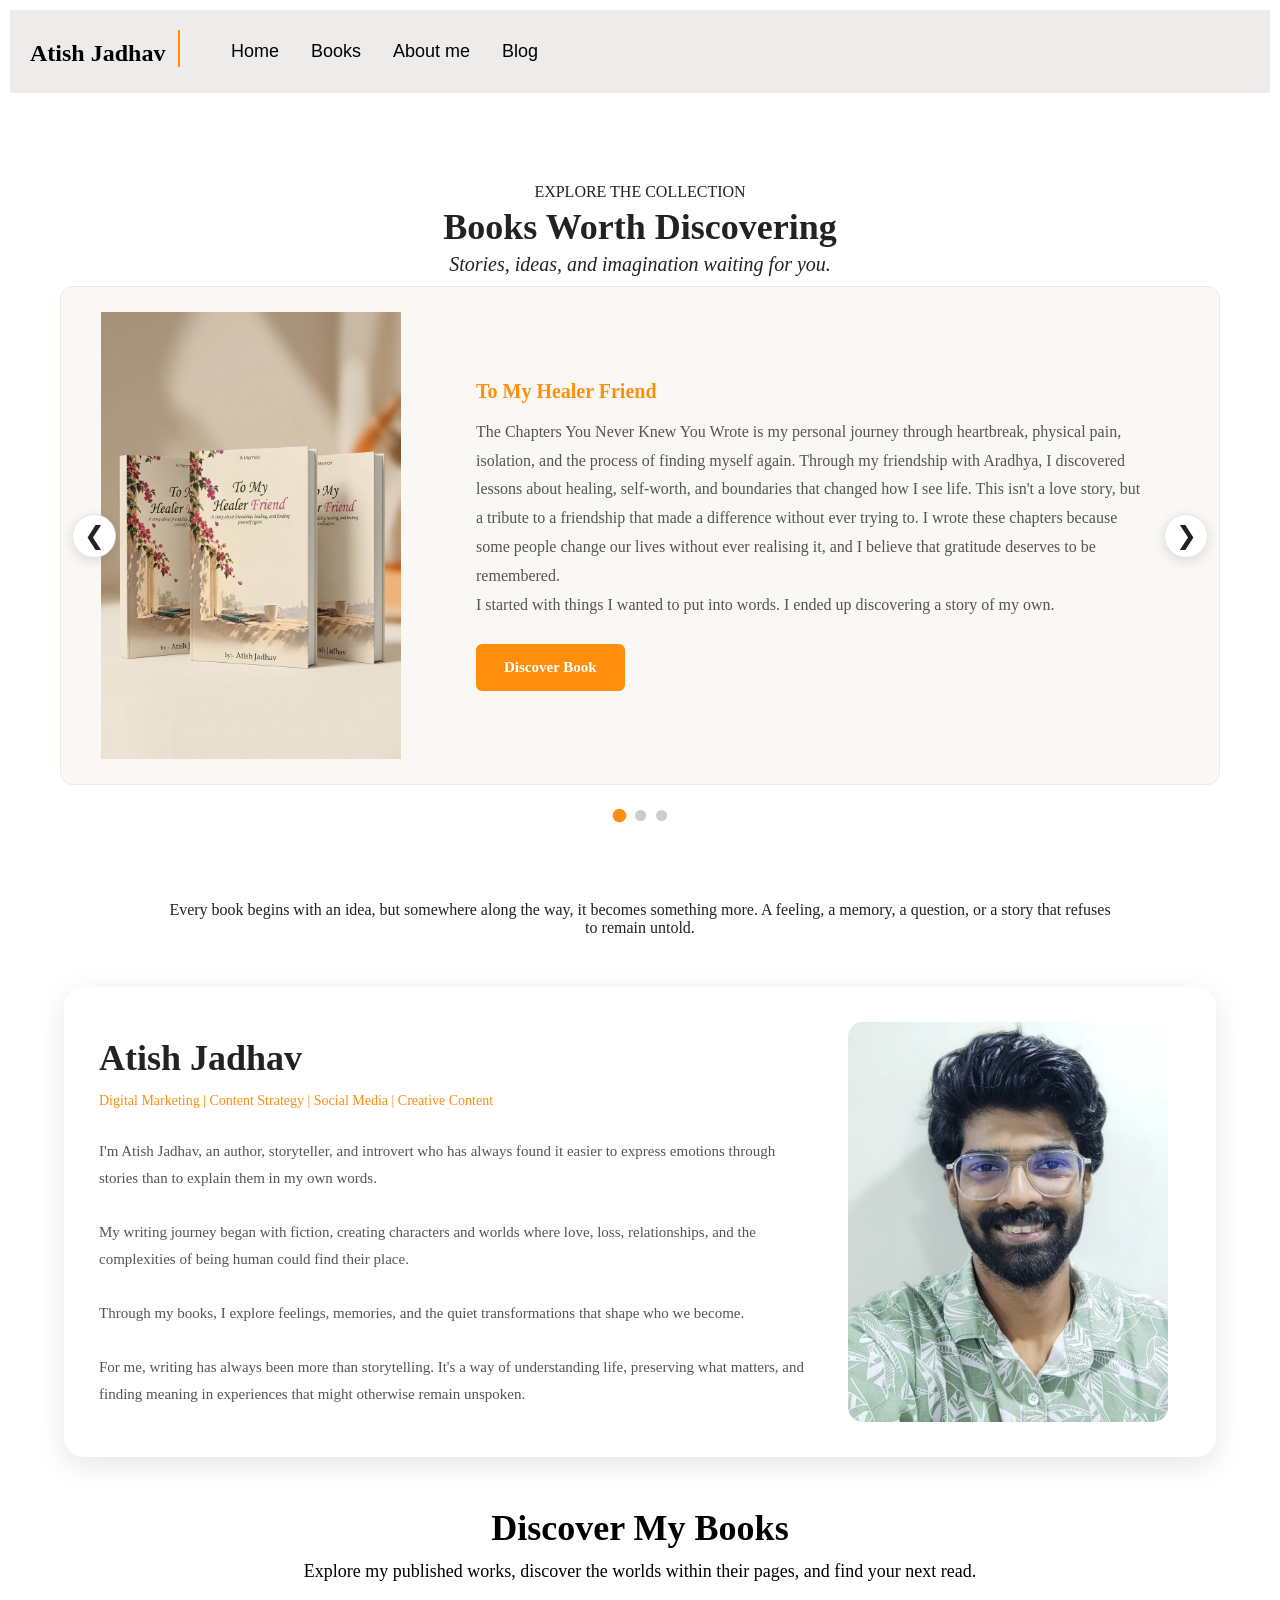
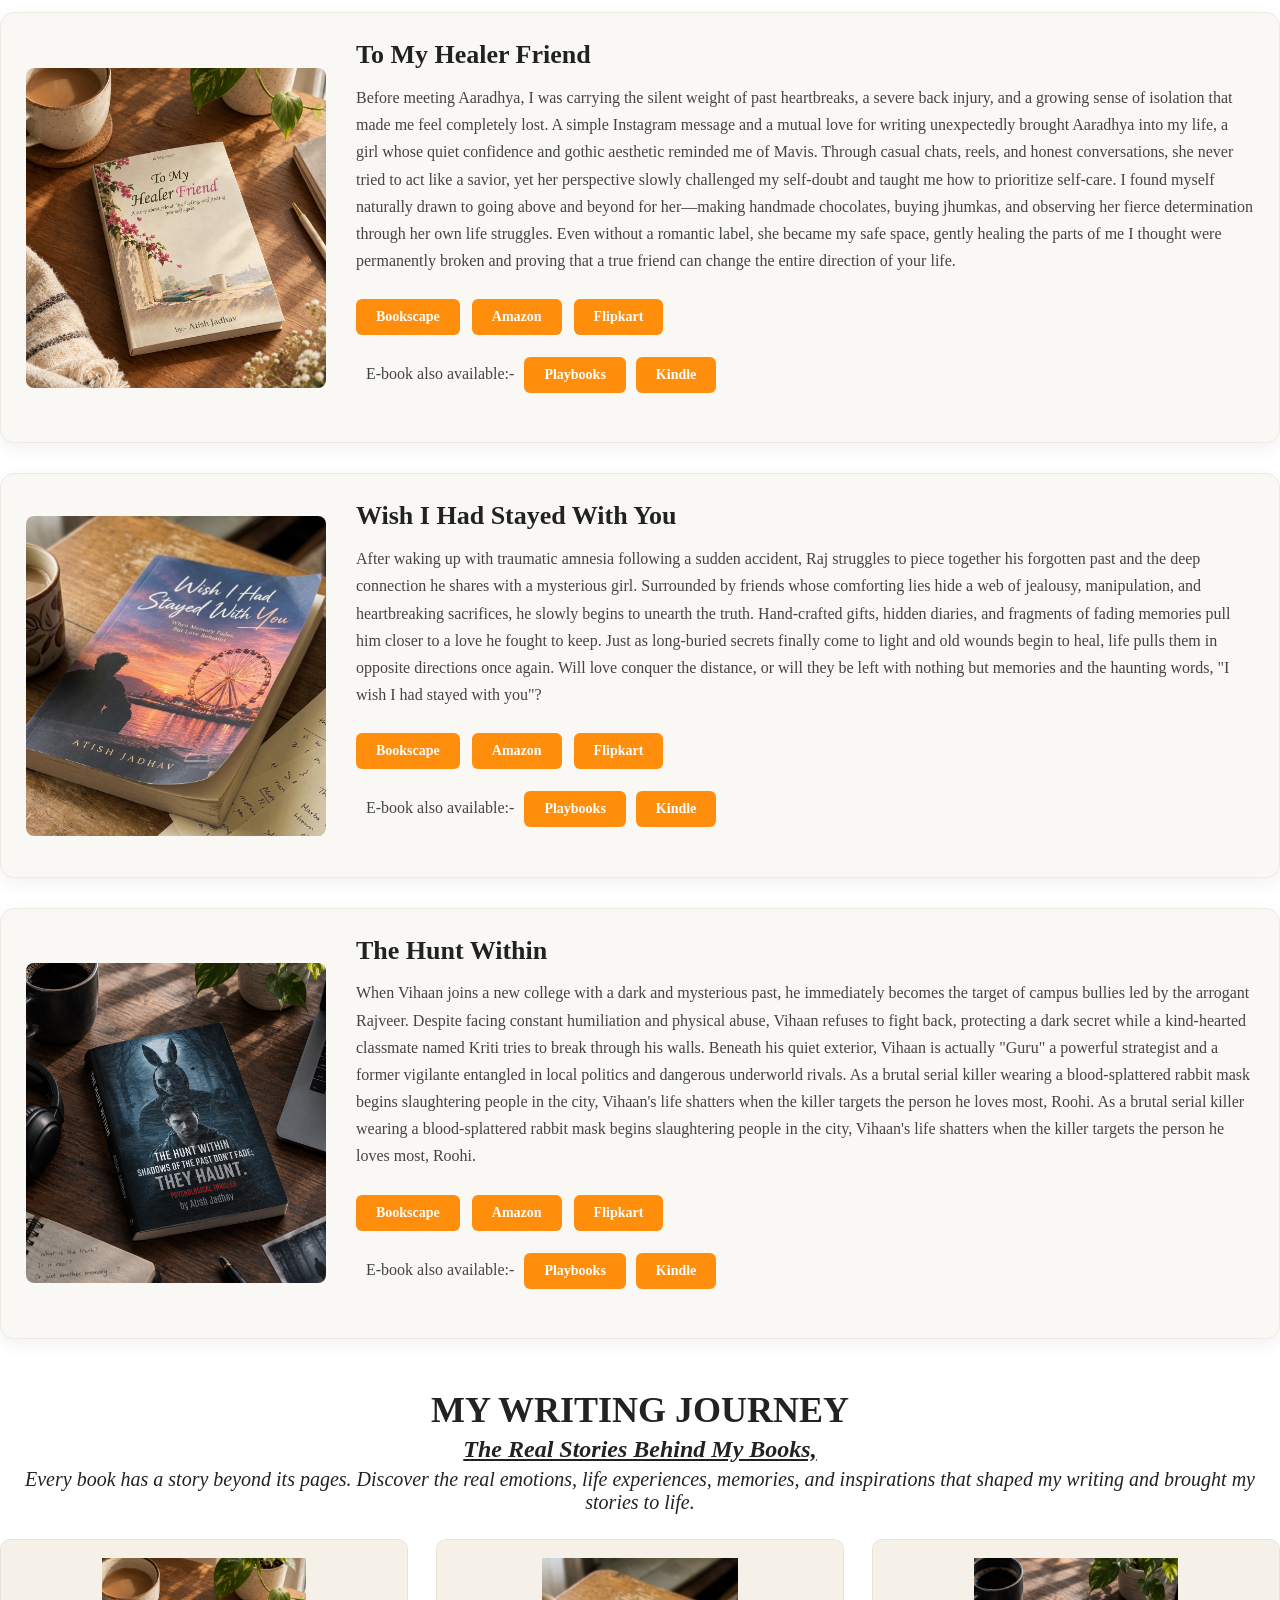
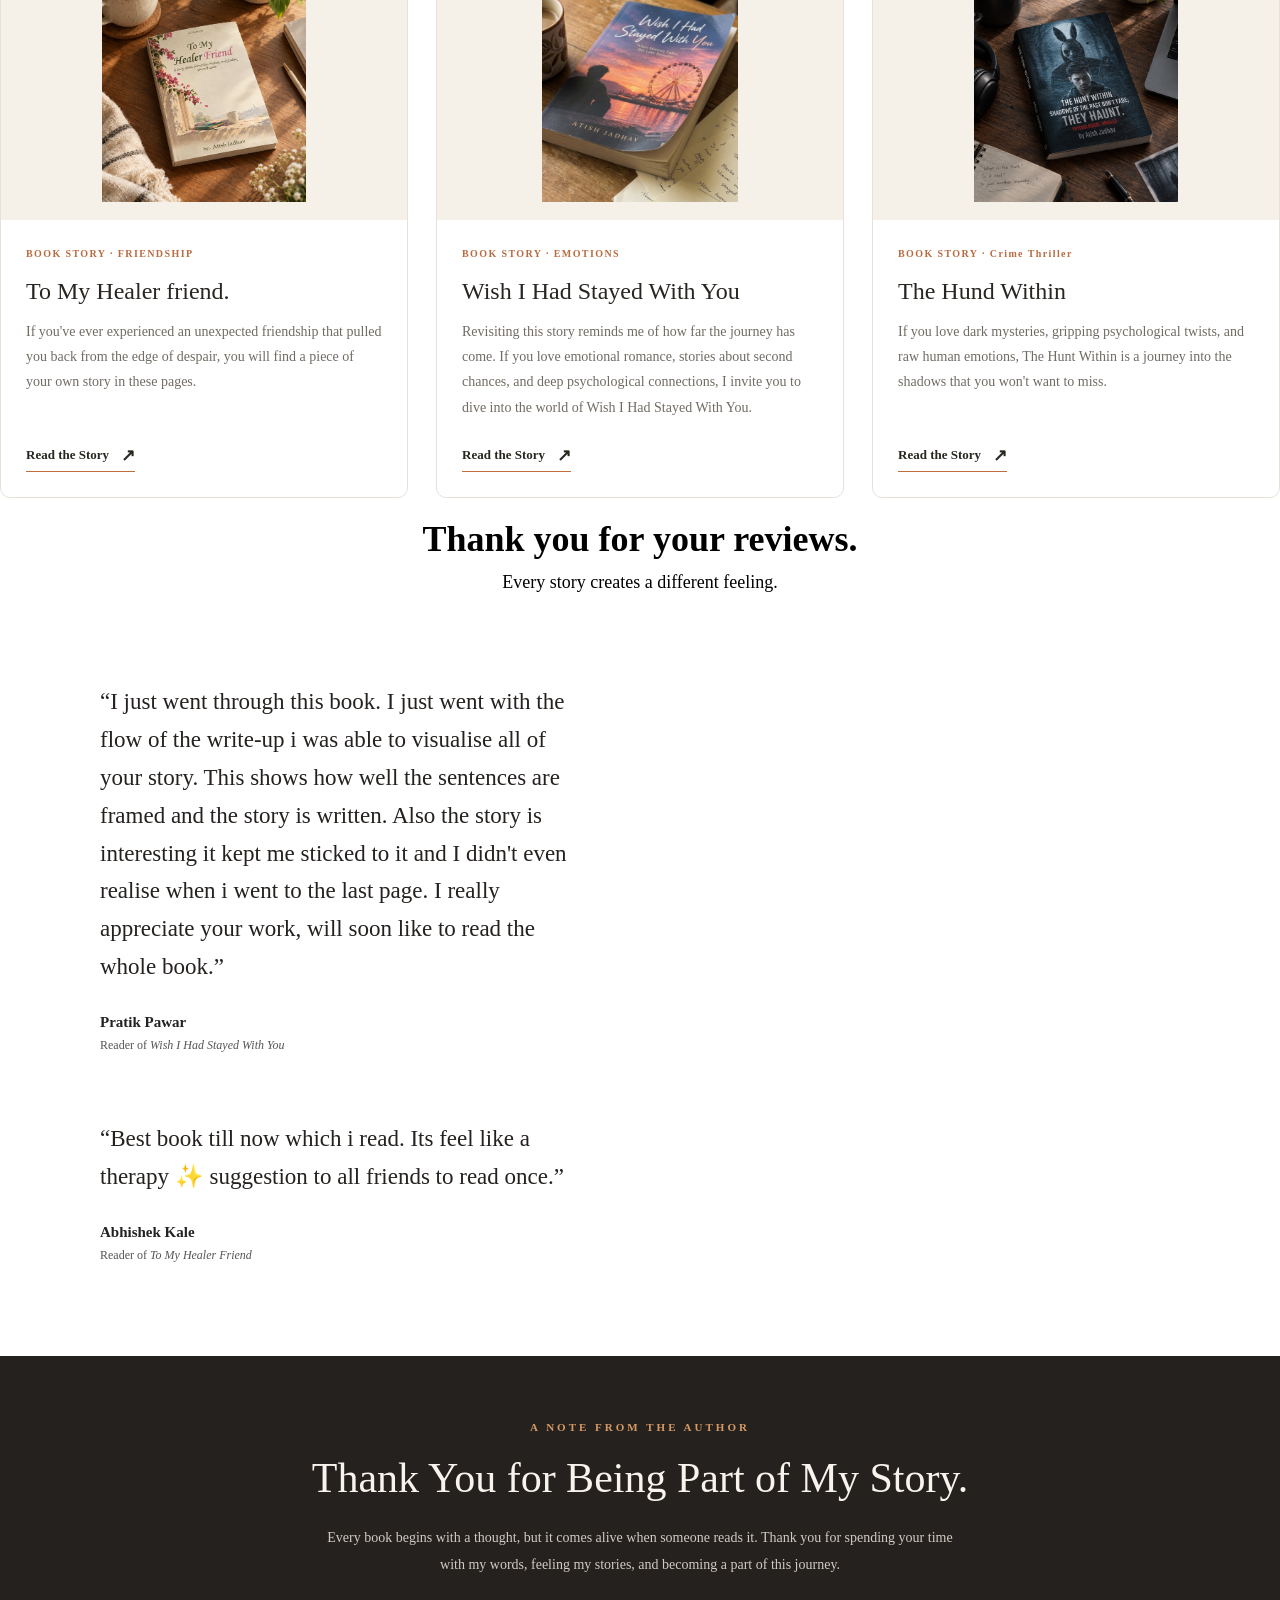
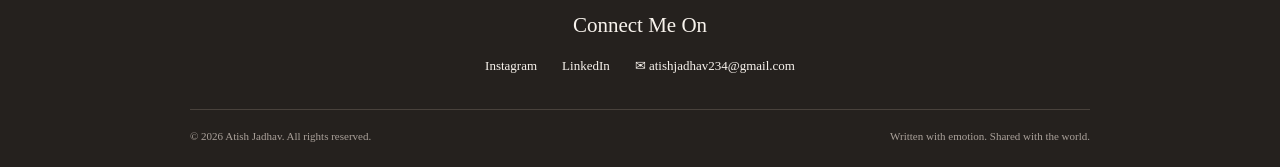
<file: Index.html>
<!DOCTYPE html>
<html lang="en">
    <head>
        <meta charset="UTF-8">
        <meta name="viewport" content="width=device-width, initial-scale=1.0">
        <title>Buy Books Online in India | Atish Jadhav </title>
        <meta name="description"
            content="Discover and buy fiction, romance, emotional stories, memoirs, 
    and books on technology online. Explore your next favourite 
    read and order books across India.">
        <meta name="keywords" content="
    Online bookstore, 
    Buy books online, 
    Books online India, 
    Online book shop, 
    Fiction books, 
    Romance novels, 
    Paperback books, 
    English novels, 
    Indian authors, 
    Best-selling books, 
    Book store India, 
    New books,
    books to read,
    books online,
    Buy novels online in India, 
    Best online bookstore for fiction lovers, 
    Buy paperback books online in India, 
    Where to buy English novels online, A
    ffordable fiction books online India, 
    Buy romance novels online India, 
    Best emotional novels to read, 
    Books by Indian authors online, 
    Buy books directly from authors, 
    Discover new Indian fiction writers, 
    Best books for readers who love emotional stories, 
    Order English books online with delivery across India, 
    Buy contemporary fiction novels online, 
    Online store for novels and memoirs, 
    Unique books to gift to book lovers
    wish I had stayed with you,
    the hunt within, Healer,
    to my healer friend">
        <meta name="Robots" content="index, follow">
        <link rel="stylesheet" href="style.css">
        <link rel="stylesheet" href="Wish.html">
        <link rel="stylesheet" href="Healer.html">
        <link rel="stylesheet" href="Thehunt.html">
        <script src="script.js" defer></script>

        <!-- Google tag (gtag.js) -->
<script async src="https://www.googletagmanager.com/gtag/js?id=G-NLNGK74NPF"></script>
<script>
  window.dataLayer = window.dataLayer || [];
  function gtag(){dataLayer.push(arguments);}
  gtag('js', new Date());

  gtag('config', 'G-NLNGK74NPF');
</script>

    </head>
    <body>
        <header class="navbar">
            <nav>
                <!-- <img src="Asset\img\Booklogo.png" alt="logo"
                    style="height: auto; width: 100px; padding: 1px ; margin: 15px; float: left; justify-content: flex-start;"> -->
                <h4> Atish Jadhav </h4>
                <ul>
                    <li><a href="#">Home</a></li>
                    <li><a href="#healer-friend">Books</a></li>
                    <li><a href="#aboutme">About me</a></li>
                    <li><a href="#Blog-start">Blog</a></li>
                </ul>
            </nav>
        </header>

        <section class="book-section" id="books">
            <div class="book-heading">
                <span>EXPLORE THE COLLECTION</span>
                <h2>Books Worth Discovering</h2>
                <p>Stories, ideas, and imagination waiting for you.</p>
            </div>

            <div class="book-carousel">
                <button class="book-arrow prev" aria-label="Previous books">
                    &#10094;
                </button>

                <div class="book-viewport">
                    <div class="book-track">

                        <!-- Book 1 -->
                        <div class="book-card">
                            <img src="Asset\img\my.png" alt="Book One Cover"
                                style="width: 300px;">
                            <div class="book-info">
                                <h3>To My Healer Friend</h3>
                                <p>The Chapters You Never Knew You Wrote is my
                                    personal journey through heartbreak,
                                    physical pain, isolation, and the process of
                                    finding myself again. Through my friendship
                                    with Aradhya, I discovered lessons about
                                    healing, self-worth, and boundaries that
                                    changed how I see life. This isn't a love
                                    story, but a tribute to a friendship that
                                    made a difference without ever trying to. I
                                    wrote these chapters because some people
                                    change our lives without ever realising it,
                                    and I believe that gratitude deserves to be
                                    remembered.
                                    <br> I started with things I wanted to put
                                    into words. I ended up discovering a story
                                    of my own. </p>
                                <a href="#healer-friend"
                                    class="book-btn">Discover Book</a>
                            </div>
                        </div>

                        <!-- Book 2 -->
                        <div class="book-card">
                            <img src="Asset\img\wish.png" alt="Book Two Cover"
                                style="width: 300px;">
                            <div class="book-info">
                                <h3>Wish I Had Stayed With You</h3>
                                <p>Wish I Had Stayed With You was my first book,
                                    officially launched on 7 October 2021. Years
                                    later, I decided to bring it back as a
                                    revised edition, not because the story
                                    changed, but because I wanted to revisit the
                                    book that started my journey.
                                    <br> A story of emotions, memories, and
                                    relationships.</p>
                                <a href="#wish-stayed" class="book-btn">Discover
                                    Book</a>
                            </div>
                        </div>

                        <!-- Book 3 -->
                        <div class="book-card">
                            <img src="Asset\img\hunt.png" alt="Book Three Cover"
                                style="width: 300px;">
                            <div class="book-info">
                                <h3>The Hunt Within</h3>
                                <p>When a string of brutal killings exposes
                                    buried secrets, Vihaan is pulled into a
                                    nightmare where blood ties mean nothing and
                                    trust can be deadly. With Roohi fighting for
                                    her life, an old friend turning into an
                                    enemy, and revenge lurking in every shadow,
                                    one question remains: who will survive when
                                    the truth finally comes out?
                                    <br> Dare to uncover the truth? Click to
                                    enter a world where betrayal runs deeper
                                    than blood.
                                </p>
                                <a href="#hunt-content"
                                    class="book-btn">Discover Book</a>
                            </div>
                        </div>

                    </div>
                </div>

                <button class="book-arrow next" aria-label="Next books">
                    &#10095;
                </button>
            </div>

            <div class="book-dots" aria-label="Carousel position">
                <button class="book-dot active"
                    aria-label="Show book 1"></button>
                <button class="book-dot" aria-label="Show book 2"></button>
                <button class="book-dot" aria-label="Show book 3"></button>
            </div>
        </section>

        <section class="starting-info">
            <p>
                Every book begins with an idea, but somewhere along the way, it
                becomes something more. A feeling, a memory, a question, or a
                story that refuses to remain untold.
            </p>
        </section>
        <section class="about-card" id="aboutme">

            <!-- LEFT SIDE: TEXT -->
            <div class="Aboutme">
                <div class="hero-heading">
                    <h1>Atish Jadhav</h1>
                    <p>Digital Marketing | Content Strategy | Social Media |
                        Creative Content</p>
                </div>

                <p class="small-text">
                    I'm Atish Jadhav, an author, storyteller, and introvert
                    who has always found it easier to express emotions through
                    stories than to explain them in my own words.

                    <br><br>

                    My writing journey began with fiction, creating characters
                    and worlds where love, loss, relationships, and the
                    complexities of being human could find their place.

                    <br><br>

                    Through my books, I explore feelings, memories, and the
                    quiet transformations that shape who we become.

                    <br><br>

                    For me, writing has always been more than storytelling.
                    It's a way of understanding life, preserving what matters,
                    and finding meaning in experiences that might otherwise
                    remain unspoken.
                </p>
            </div>

            <!-- RIGHT SIDE: IMAGE -->
            <div class="Aboutme-second">
                <img src="./Asset/img/me.jpg"
                    alt="Atish Jadhav Profile Picture">
            </div>

        </section>

        <section class="booklink">
            <h1>
                Discover My Books
            </h1>
            <p>
                Explore my published works, discover the worlds within their
                pages, and find your next read.
            </p>

            <div class="healer-friend" id="healer-friend">

                <div class="healer-image">
                    <img src="./Asset/img/A Sunlit Healing Read.png"
                        alt="To My Healer Friend book">
                </div>

                <div class="healer-content">

                    <h3>To My Healer Friend</h3>

                    <p>
                        Before meeting Aaradhya, I was carrying the silent
                        weight of past heartbreaks, a severe back injury, and a
                        growing sense of isolation that made me feel completely
                        lost. A simple Instagram message and a mutual love for
                        writing unexpectedly brought Aaradhya into my life, a
                        girl whose quiet confidence and gothic aesthetic
                        reminded me of Mavis. Through casual chats, reels, and
                        honest conversations, she never tried to act like a
                        savior, yet her perspective slowly challenged my
                        self-doubt and taught me how to prioritize self-care. I
                        found myself naturally drawn to going above and beyond
                        for her—making handmade chocolates, buying jhumkas, and
                        observing her fierce determination through her own life
                        struggles. Even without a romantic label, she became my
                        safe space, gently healing the parts of me I thought
                        were permanently broken and proving that a true friend
                        can change the entire direction of your life.
                    </p>

                    <div class="healer-buttons">
                        <a href="https://bookscape.com/product-details/to-my-healer-friend-9788166170737" target="_blank"
                            class="healer-btn">Bookscape</a>
                        <a href="https://amzn.in/d/0fJ3YjXv" target="_blank"
                            class="healer-btn">Amazon</a>
                        <a href="#" target="_blank"
                            class="healer-btn">Flipkart</a>
                    </div>
                    <div class="healer-buttons-ebook">
                        <p style="margin-top: 15px;">
                            E-book also available:-
                        </p>
                        <a href="https://play.google.com/store/books/details?id=21AgEgAAQBAJ" target="_blank"
                            class="healer-btn">Playbooks</a>
                        <a href="https://amzn.in/d/0bJBk4qU" target="_blank"
                            class="healer-btn">Kindle</a>
                    </div>

                </div>
            </div>

            <div class="wish-stayed" id="wish-stayed">

                <div class="wish-image">
                    <img src="./Asset/img/Wish Post.jpg"
                        alt="To My Healer Friend book">
                </div>

                <div class="wish-content">

                    <h3>Wish I Had Stayed With You</h3>

                    <p>
                        After waking up with traumatic amnesia following a
                        sudden accident, Raj struggles to piece together his
                        forgotten past and the deep connection he shares with a
                        mysterious girl. Surrounded by friends whose comforting
                        lies hide a web of jealousy, manipulation, and
                        heartbreaking sacrifices, he slowly begins to unearth
                        the truth. Hand-crafted gifts, hidden diaries, and
                        fragments of fading memories pull him closer to a love
                        he fought to keep. Just as long-buried secrets finally
                        come to light and old wounds begin to heal, life pulls
                        them in opposite directions once again. Will love
                        conquer the distance, or will they be left with nothing
                        but memories and the haunting words,
                        "I wish I had stayed with you"?
                    </p>

                    <div class="wish-buttons">
                        <a
                            href="https://bookscape.com/product-details/wish-i-had-stayed-with-you-9789376509027"
                            target="_blank" class="healer-btn">Bookscape</a>
                        <a href="https://amzn.in/d/0d26Sj0O" target="_blank"
                            class="healer-btn">Amazon</a>
                        <a href="https://dl.flipkart.com/s/Pp857suuuN"
                            target="_blank" class="healer-btn">Flipkart</a>
                    </div>
                    <div class="wish-buttons-ebook">
                        <p style="margin-top: 15px;">
                            E-book also available:-
                        </p>
                        <a
                            href="https://play.google.com/store/books/details?id=qmpMEAAAQBAJ"
                            target="_blank" class="healer-btn">Playbooks</a>
                        <a href="https://amzn.in/d/037JjqEe" target="_blank"
                            class="healer-btn">Kindle</a>
                    </div>

                </div>
            </div>

            <div class="hunt-stayed">

                <div class="hunt-image">
                    <img src="./Asset/img/Moody Thriller Book Desk Scene.png"
                        alt="To My Healer Friend book">
                </div>

                <div class="hunt-content" id="hunt-content">

                    <h3>The Hunt Within</h3>

                    <p>
                        When Vihaan joins a new college with a dark and
                        mysterious past, he immediately becomes the target of
                        campus bullies led by the arrogant Rajveer. Despite
                        facing constant humiliation and physical abuse, Vihaan
                        refuses to fight back, protecting a dark secret while a
                        kind-hearted classmate named Kriti tries to break
                        through his walls. Beneath his quiet exterior, Vihaan is
                        actually "Guru" a powerful strategist and a former
                        vigilante entangled in local politics and dangerous
                        underworld rivals. As a brutal serial killer wearing a
                        blood-splattered rabbit mask begins slaughtering people
                        in the city, Vihaan's life shatters when the killer
                        targets the person he loves most, Roohi. As a brutal
                        serial killer wearing a blood-splattered rabbit mask
                        begins slaughtering people in the city, Vihaan's life
                        shatters when the killer targets the person he loves
                        most, Roohi.
                    </p>

                    <div class="hunt-buttons">
                        <a
                            href="https://bookscape.com/product-details/the-hunt-within-shadows-of-the-past-dont-fade-they-haunt-9789355457813"
                            target="_blank" class="healer-btn">Bookscape</a>
                        <a href="https://amzn.in/d/0cC7bipV" target="_blank"
                            class="healer-btn">Amazon</a>
                        <a href="#" target="_blank"
                            class="healer-btn">Flipkart</a>
                    </div>
                    <div class="hunt-buttons-ebook">
                        <p style="margin-top: 15px;">
                            E-book also available:-
                        </p>
                        <a
                            href="https://play.google.com/store/books/details?id=NcKMEQAAQBAJ"
                            target="_blank" class="healer-btn"> Playbooks</a>
                        <a href="https://amzn.in/d/0273XSuT" target="_blank"
                            class="healer-btn">Kindle</a>
                    </div>

                </div>
            </div>

        </section>

        <!-- BLOG SECTION -->

        <section class="Blog-start" id="Blog-start">
            <h2>
                MY WRITING JOURNEY
            </h2>

            <h4>
                The Real Stories Behind My Books,
            </h4>

            <p>
                Every book has a story beyond its pages. Discover the real
                emotions, life experiences, memories, and inspirations that
                shaped my writing and brought my stories to life.
            </p>
        </section>

        <section class="my-books-blog" id="blog">

            <div class="books-blog-container">

                <!-- BOOK 1 -->
                <article class="books-blog-card">

                    <div class="books-blog-cover">
                        <img src="./Asset/img/A Sunlit Healing Read.png"
                            alt="To My Healer Friend">
                    </div>

                    <div class="books-blog-info">
                        <span class="books-blog-category">
                            BOOK STORY · FRIENDSHIP
                        </span>

                        <h3>To My Healer friend. </h3>

                        <p>
                            If you've ever experienced an unexpected friendship
                            that pulled you back from the edge of despair, you
                            will find a piece of your own story in these pages.
                        </p>

                        <a href="Healer.html" target="_blank"
                            class="books-blog-link">
                            Read the Story <span>↗</span>
                        </a>
                    </div>

                </article>

                <!-- BOOK 2 -->
                <article class="books-blog-card">

                    <div class="books-blog-cover">
                        <img src="./Asset/img/Wish Post.jpg"
                            alt="Wish I Had Stayed With You book cover">
                    </div>

                    <div class="books-blog-info">
                        <span class="books-blog-category">
                            BOOK STORY · EMOTIONS
                        </span>

                        <h3>Wish I Had Stayed With You</h3>

                        <p>
                            Revisiting this story reminds me of how far the
                            journey has come. If you love emotional romance,
                            stories about second chances, and deep psychological
                            connections, I invite you to dive into the world of
                            Wish I Had Stayed With You.
                        </p>

                        <a href="Wish.html" class="books-blog-link">
                            Read the Story <span>↗</span>
                        </a>
                    </div>

                </article>

                <!-- BOOK 3 -->
                <article class="books-blog-card">

                    <div class="books-blog-cover">
                        <img
                            src="./Asset/img/Moody Thriller Book Desk Scene.png"
                            alt="Third book cover">
                    </div>

                    <div class="books-blog-info">
                        <span class="books-blog-category">
                            BOOK STORY · Crime Thriller
                        </span>

                        <h3>The Hund Within</h3>

                        <p>
                            If you love dark mysteries, gripping psychological
                            twists, and raw human emotions, The Hunt Within is a
                            journey into the shadows that you won't want to
                            miss.
                        </p>

                        <a href="Thehunt.html" target="_blank"
                            class="books-blog-link">
                            Read the Story <span>↗</span>
                        </a>
                    </div>
                </article>
            </div>
        </section>

        <!-- Review Section -->

        <section class="Readers_Review">
            <h1>
                Thank you for your reviews.
            </h1>
            <p>
                Every story creates a different feeling.
            </p>
        </section>

        <section class="reader-testimonials">

            <div class="testimonial-column">

                <div class="testimonial-item">
                    <blockquote>
                        “I just went through this book. I just went with the
                        flow of the write-up i was able to visualise all of your
                        story. This shows how well the sentences are framed and
                        the story is written. Also the story is interesting it
                        kept me sticked to it and I didn't even realise when i
                        went to the last page. I really appreciate your work,
                        will soon like to read the whole book.”
                    </blockquote>

                    <div class="reader-info">
                        <div>
                            <h3> Pratik Pawar </h3>
                            <p>Reader of <em>Wish I Had Stayed With You</em></p>
                        </div>
                    </div>
                </div>

                <div class="testimonial-item">
                    <blockquote>
                        “Best book till now which i read. Its feel like a therapy ✨ suggestion to all friends to read once.”
                    </blockquote>

                    <div class="reader-info">
                        <div>
                            <h3>Abhishek Kale</h3>
                            <p>Reader of <em>To My Healer Friend</em></p>
                        </div>
                    </div>
                </div>

            </div>

            <!-- <div class="testimonial-column">

                <div class="testimonial-item">
                    <blockquote>
                        “An interesting perspective on artificial intelligence
                        that makes you question what identity truly means.”
                    </blockquote>

                    <div class="reader-info">
                        <div>
                            <h3>Reader Name</h3>
                            <p>Reader of <em>When AI Gets an Identity</em></p>
                        </div>
                    </div>
                </div>

                <div class="testimonial-item">
                    <blockquote>
                        “The words stay with you long after you finish
                        reading. A beautiful reminder of the power of stories.”
                    </blockquote>

                    <div class="reader-info">
                        <div>
                            <h3>Reader Name</h3>
                            <p>Reader & Book Enthusiast</p>
                        </div>
                    </div>
                </div> -->

            </div>

        </section>

        
<!-- BOOK WEBSITE FOOTER -->

<footer class="book-footer">

    <div class="footer-content">

        <p class="footer-label">A NOTE FROM THE AUTHOR</p>

        <h2>Thank You for Being Part of My Story.</h2>

        <p class="footer-message">
            Every book begins with a thought, but it comes alive
            when someone reads it. Thank you for spending your time
            with my words, feeling my stories, and becoming a part
            of this journey.
        </p>

        <div class="footer-social">
            <h3>Connect Me On</h3>

            <div class="social-links">
                <a href="https://www.instagram.com/atish_j075?utm_source=ig_web_button_share_sheet&xtok=ZDNlZDc0MzIxNw=="
                   target="_blank" rel="noopener noreferrer">Instagram</a>

                <a href="https://www.linkedin.com/in/atish-jadhav-7b2193197/?isSelfProfile=true"
                   target="_blank" rel="noopener noreferrer">LinkedIn</a>

                <a href="mailto:atishjadhav234@gmail.com" target="_blank">
                       <span>✉</span> atishjadhav234@gmail.com
                  </a>
            </div>
        </div>

        <div class="footer-divider"></div>

        <div class="footer-bottom">
            <p>© 2026 Atish Jadhav. All rights reserved.</p>
            <p>Written with emotion. Shared with the world.</p>
        </div>

    </div>

</footer>
</file>
<file: style.css>
* {
    margin: 0;
    padding: 0;
    box-sizing: border-box;
}

/* NAVBAR */
 .navbar { 
    margin: 10px;
    background-color: rgb(238, 235, 235);
    border: 5px;


}

.navbar h4 {
    height: auto; 
    width: 150px; 
    padding-top: 10px; 
    margin: 20px; 
    float: left; 
    align-items: center; 
    justify-content: flex; 
    font-size: 24px; 
    border-right: 2px solid #ff8e0c;
}

.navbar li {
    margin: 1px;
    padding: 15px;
    list-style: none;
    font-size: 18px;
    font-family: Arial, Helvetica, sans-serif;
    
}

.navbar ul {
    overflow: auto;
    margin: auto px;
    padding: 15px;
    display: flex;
    align-items: center;
    text-decoration: none;
    font-style: normal;
}

.navbar a {
    text-decoration: none;
    color: rgb(0, 0, 0);
}

.navbar li:hover a {
    color: orange;
}

.navbar li:hover {
    /* text-transform: uppercase; */
    transform: scale(1.1);
}

/* Books showcase */


/* ==============================
   BOOK CAROUSEL SECTION
================================ */

.book-section {
    width: 100%;
    max-width: 1200px;
    margin: 60px auto;
    padding: 20px;
    box-sizing: border-box;
    position: relative;
    overflow: hidden;
}

/* Section heading */

.book-heading {
    text-align: center;
    margin: 10px;
    color: #222;
}

.book-heading h2 {
    font-size: 36px;
    margin: 5px;
}

.book-heading p {
    font-size: 20px;
    font-style: italic;
}

/* ==============================
   CAROUSEL VIEWPORT
================================ */

.book-carousel {
    width: 100%;
    position: relative;
    overflow: hidden;
}

.book-viewport {
    width: 100%;
    overflow: hidden;
    position: relative;
    border-radius: 12px;
}

/* ==============================
   SLIDING TRACK
================================ */

.book-track {
    display: flex;
    flex-direction: row;
    width: 100%;
    transition: transform 0.7s ease-in-out;
    will-change: transform;
}

/* ==============================
   INDIVIDUAL BOOK CARD
================================ */

.book-card {
    flex: 0 0 100%;
    width: 100%;
    min-width: 0;
    box-sizing: border-box;

    display: flex;
    flex-direction: row;
    align-items: center;
    justify-content: space-between;
    gap: 25px;

    padding: 25px;
    min-height: 350px; /* Reduced from 480px */

    background: #faf8f4;
    border: 1px solid #eee9e1;
    border-radius: 12px;
}
 /* Left book */

 .book-card img {
      margin-left: 15px;
 }
/* ==============================
   RIGHT SIDE: BOOK CONTENT
================================ */

.book-info {
    flex: 1;
    min-width: 0;
    text-align: left;
    padding: 15px 0;
    margin: 50px;
}

.book-info h2 {
    font-size: 32px;
    line-height: 1.3;
    font-weight: 700;
    color: #222;

    margin: 0 0 18px;
}

.book-info h3 {
    font-size: 20px;
    color: #ff8e0c;
    margin: 0 0 15px;
}

.book-info p {
    font-size: 16px;
    line-height: 1.8;
    color: #555;

    margin: 0 0 25px;
}

/* ==============================
   BOOK BUTTON
================================ */

.book-btn {
    display: inline-block;

    padding: 13px 26px;

    background: #ff8e0c;
    color: #fff;

    text-decoration: none;
    font-size: 15px;
    font-weight: 600;

    border: 2px solid #ff8e0c;
    border-radius: 6px;

    transition:
        background 0.3s ease,
        color 0.3s ease,
        transform 0.3s ease;
}

.book-btn:hover {
    background: transparent;
    color: #ff8e0c;
    transform: translateY(-2px);
}

/* ==============================
   PREVIOUS / NEXT ARROWS
================================ */

.book-arrow {
    position: absolute;
    top: 50%;
    transform: translateY(-50%);
    z-index: 5;

    width: 44px;
    height: 44px;

    display: flex;
    align-items: center;
    justify-content: center;

    background: #fff;
    color: #222;

    border: 1px solid #e5e5e5;
    border-radius: 50%;

    font-size: 25px;
    cursor: pointer;

    box-shadow: 0 3px 12px rgba(0, 0, 0, 0.12);

    transition:
        background 0.3s ease,
        color 0.3s ease;
}

.book-arrow:hover {
    background: #ff8e0c;
    color: #fff;
}

.book-arrow.prev {
    left: 12px;
}

.book-arrow.next {
    right: 12px;
}

/* ==============================
   CAROUSEL DOTS
================================ */

.book-dots {
    display: flex;
    justify-content: center;
    align-items: center;
    gap: 10px;

    margin-top: 25px;
}

.book-dot {
    width: 11px;
    height: 11px;

    padding: 0;
    border: none;
    border-radius: 50%;

    background: #ccc;
    cursor: pointer;

    transition:
        background 0.3s ease,
        transform 0.3s ease;
}

.book-dot.active {
    background: #ff8e0c;
    transform: scale(1.25);
}

/* ==============================
   TABLET RESPONSIVENESS
================================ */

@media (max-width: 900px) {
    .book-section {
        padding: 15px;
    }

    .book-card {
        gap: 25px;
        padding: 30px;
        min-height: 420px;
    }

    .book-image {
        flex-basis: 42%;
    }

    .book-image img {
        height: 340px;
    }

    .book-info h2 {
        font-size: 27px;
    }

    .book-info p {
        font-size: 15px;
    }
}

/* ==============================
   MOBILE RESPONSIVENESS
================================ */

@media (max-width: 650px) {
    .book-section {
        margin: 35px auto;
        padding: 12px;
    }

    .book-section h2 {
        font-size: 28px;
    }

    .book-card {
        flex-direction: column;
        justify-content: center;
        align-items: stretch;

        gap: 20px;
        padding: 25px 20px;

        min-height: auto;
    }

    .book-image {
        flex: 0 0 auto;
        width: 100%;
    }

    .book-image img {
        width: 100%;
        max-width: 230px;
        height: 300px;
    }

    .book-info {
        width: 100%;
        padding: 0;
        text-align: center;
    }

    .book-info h2 {
        font-size: 24px;
        margin-bottom: 12px;
    }

    .book-info h3 {
        font-size: 18px;
    }

    .book-info p {
        font-size: 14px;
        line-height: 1.7;
    }

    .book-arrow {
        width: 36px;
        height: 36px;
        font-size: 21px;
    }

    .book-arrow.prev {
        left: 5px;
    }

    .book-arrow.next {
        right: 5px;
    }

    .book-dots {
        margin-top: 18px;
    }
}

/* ==============================
   SMALL MOBILE SCREENS
================================ */

@media (max-width: 380px) {
    .book-card {
        padding: 20px 15px;
    }

    .book-image img {
        max-width: 190px;
        height: 260px;
    }

    .book-info h2 {
        font-size: 21px;
    }

    .book-arrow {
        width: 32px;
        height: 32px;
    }
}

.starting-info {
    text-align: center;
    margin: 10px auto;
    display: flex;
    justify-content: center;
    align-items: center;
    width: 950px;
    max-width: 100%;
    box-sizing: border-box;
    color: #222;
}

/* =========================
   ABOUT ME SECTION
========================= */
.about-card {
    display: flex;
    flex-direction: row;
    align-items: center;
    gap: 30px;

    width: 90%;
    max-width: 1200px;
    margin: 50px auto;
    padding: 35px;

    background: #ffffff;
    border-radius: 20px;
    box-shadow: 0 8px 30px rgba(0, 0, 0, 0.10);

    box-sizing: border-box;
}

/* LEFT SIDE TEXT */
.Aboutme {
    flex: 1;
    min-width: 0;
}

.hero-heading h1 {
    font-size: 36px;
    color: #222;
    margin: 0 0 10px;
}

.hero-heading p {
    color: #ff8e0c;
    font-size: 14px;
    line-height: 1.7;
    margin-bottom: 25px;
}

.small-text {
    color: #555;
    font-size: 15px;
    line-height: 1.8;
    text-align: left;
    margin: 0;
}

/* RIGHT SIDE IMAGE */
.Aboutme-second {
    flex: 0 0 32%;
    display: flex;
    justify-content: center;
    align-items: center;
    min-width: 0;
}

.Aboutme-second img {
    display: block;
    width: 100%;
    max-width: 320px;
    height: 400px;

    object-fit: cover;
    object-position: center;

    border-radius: 15px;
}

/* MOBILE RESPONSIVE */
@media (max-width: 768px) {
    .about-card {
        flex-direction: column;
        width: 94%;
        padding: 22px;
        gap: 25px;
    }

    .Aboutme {
        width: 100%;
    }

    .hero-heading h1 {
        font-size: 28px;
    }

    .small-text {
        font-size: 14px;
    }

    .Aboutme-second {
        width: 100%;
        flex: none;
    }

    .Aboutme-second img {
        width: 100%;
        max-width: 280px;
        height: 320px;
    }
}



/* MAIN CARD */
.booklink h1 {
 text-align: center;
 font-size: 36px;
 margin-bottom: 12px;
}

.booklink p {
 text-align: center;
 font-size: 18px;
 margin-bottom: 12px;
}

/* MAIN BOOK CARD */
.healer-friend {
    width: 100%;
    max-width: 1800px;
    margin: 30px auto;
    padding: 25px;
    box-sizing: border-box;

    display: grid;
    grid-template-columns: 300px 1fr;
    align-items: center;
    gap: 30px;

    background: #faf8f4;
    border: 1px solid #eee9e1;
    border-radius: 14px;
    box-shadow: 0 5px 18px rgba(0, 0, 0, 0.06);
}

/* LEFT IMAGE */
.healer-image {
    width: 100%;
}

.healer-image img {
    display: block;
    width: 100%;
    height: 320px;
    object-fit: cover;
    border-radius: 8px;
}

/* RIGHT CONTENT */
.healer-content {
    display: flex;
    flex-direction: column;
    align-items: flex-start;
    min-width: 0;
    width: 100%;
}

/* TITLE */
.healer-content h3 {
    margin: 0 0 12px;
    padding: 0;
    width: 100%;
    font-size: 26px;
    line-height: 1.3;
    text-align: left;
    color: #222;
}

/* DESCRIPTION */
.healer-content p {
    margin: 0 0 20px;
    width: 100%;
    font-size: 16px;
    line-height: 1.7;
    text-align: left;
    color: #444;
}

/* BUTTONS */
.healer-buttons {
    display: flex;
    flex-wrap: wrap;
    gap: 12px;
    margin-top: 5px;
}

.healer-btn {
    display: inline-block;
    padding: 10px 20px;
    background: #ff8e0c;
    color: white;
    text-decoration: none;
    text-align: center;
    font-size: 14px;
    font-weight: 600;
    border-radius: 6px;
    transition: background 0.3s ease;
}

.healer-btn:hover {
    background: #e67800;
}

/* MOBILE */
@media (max-width: 700px) {
    .healer-friend {
        grid-template-columns: 1fr;
        padding: 16px;
        gap: 20px;
    }

    .healer-image img {
        height: 260px;
    }

    .healer-content h3 {
        font-size: 23px;
    }

    .healer-buttons {
        gap: 10px;
    }
}

.healer-buttons-ebook {
margin: 10px;
display: flex;
align-items: baseline;
justify-content: flex-end;
gap: 10px;
}

/* Wish I had */

.wish-stayed {
    width: 100%;
    max-width: 1800px;
    margin: 30px auto;
    padding: 25px;
    box-sizing: border-box;

    display: grid;
    grid-template-columns: 300px 1fr;
    align-items: center;
    gap: 30px;

    background: #faf8f4;
    border: 1px solid #eee9e1;
    border-radius: 14px;
    box-shadow: 0 5px 18px rgba(0, 0, 0, 0.06);
}

/* LEFT IMAGE */
.wish-image {
    width: 100%;
}

.wish-image img {
    display: block;
    width: 100%;
    height: 320px;
    object-fit: cover;
    border-radius: 8px;
}

/* RIGHT CONTENT */
.wish-content {
    display: flex;
    flex-direction: column;
    align-items: flex-start;
    min-width: 0;
    width: 100%;
}

/* TITLE */
.wish-content h3 {
    margin: 0 0 12px;
    padding: 0;
    width: 100%;
    font-size: 26px;
    line-height: 1.3;
    text-align: left;
    color: #222;
}

/* DESCRIPTION */
.wish-content p {
    margin: 0 0 20px;
    width: 100%;
    font-size: 16px;
    line-height: 1.7;
    text-align: left;
    color: #444;
}

/* BUTTONS */
.wish-buttons {
    display: flex;
    flex-wrap: wrap;
    gap: 12px;
    margin-top: 5px;
}

.wish-btn {
    display: inline-block;
    padding: 10px 20px;
    background: #ff8e0c;
    color: white;
    text-decoration: none;
    text-align: center;
    font-size: 14px;
    font-weight: 600;
    border-radius: 6px;
    transition: background 0.3s ease;
}

.wish-btn:hover {
    background: #e67800;
}

/* MOBILE */
@media (max-width: 700px) {
    .wish-content {
        grid-template-columns: 1fr;
        padding: 16px;
        gap: 20px;
    }

    .wish-image img {
        height: 260px;
    }

    .wish-content h3 {
        font-size: 23px;
    }

    .wish-buttons {
        gap: 10px;
    }
}

.wish-buttons-ebook {
margin: 10px;
display: flex;
align-items: baseline;
justify-content: flex-end;
gap: 10px;

}

/* The Hunt within */


.hunt-stayed {
    width: 100%;
    max-width: 1800px;
    margin: 30px auto;
    padding: 25px;
    box-sizing: border-box;

    display: grid;
    grid-template-columns: 300px 1fr;
    align-items: center;
    gap: 30px;

    background: #faf8f4;
    border: 1px solid #eee9e1;
    border-radius: 14px;
    box-shadow: 0 5px 18px rgba(0, 0, 0, 0.06);
}

/* LEFT IMAGE */
.hunt-image {
    width: 100%;
}

.hunt-image img {
    display: block;
    width: 100%;
    height: 320px;
    object-fit: cover;
    border-radius: 8px;
}

/* RIGHT CONTENT */
.hunt-content {
    display: flex;
    flex-direction: column;
    align-items: flex-start;
    min-width: 0;
    width: 100%;
}

/* TITLE */
.hunt-content h3 {
    margin: 0 0 12px;
    padding: 0;
    width: 100%;
    font-size: 26px;
    line-height: 1.3;
    text-align: left;
    color: #222;
}

/* DESCRIPTION */
.hunt-content p {
    margin: 0 0 20px;
    width: 100%;
    font-size: 16px;
    line-height: 1.7;
    text-align: left;
    color: #444;
}

/* BUTTONS */
.hunt-buttons {
    display: flex;
    flex-wrap: wrap;
    gap: 12px;
    margin-top: 5px;
}

.hunt-btn {
    display: inline-block;
    padding: 10px 20px;
    background: #ff8e0c;
    color: white;
    text-decoration: none;
    text-align: center;
    font-size: 14px;
    font-weight: 600;
    border-radius: 6px;
    transition: background 0.3s ease;
}

.hunt-btn:hover {
    background: #e67800;
}

/* MOBILE */
@media (max-width: 700px) {
    .hunt-content {
        grid-template-columns: 1fr;
        padding: 16px;
        gap: 20px;
    }

    .hunt-image img {
        height: 260px;
    }

    .hunt-content h3 {
        font-size: 23px;
    }

    .hunt-buttons {
        gap: 10px;
    }
}

.hunt-buttons-ebook {
margin: 10px;
display: flex;
align-items: baseline;
justify-content: flex-end;
gap: 10px;

}

/* blog section */

.Blog-start {
    text-align: center;
    margin: 10px;
    color: #222;
    padding: 15px;
}

.Blog-start h2 {
    font-size: 36px;
    margin: 5px;
}

.Blog-start h4 {
    font-size: 24px;
    font-style: italic;
    text-decoration: underline;
    margin: 5px;
}

.Blog-start p {
    font-size: 20px;
    font-style: italic;
}

/* THREE-COLUMN GRID */

.books-blog-container {
    display: grid;
    grid-template-columns: repeat(3, minmax(0, 1fr));
    gap: 28px;
}

/* BOOK CARD */

.books-blog-card {
    min-width: 0;
    display: flex;
    flex-direction: column;
    background: #fff;
    border: 1px solid #e8e1d8;
    border-radius: 10px;
    overflow: hidden;

    transition: transform 0.3s ease,
                box-shadow 0.3s ease;
}

.books-blog-card:hover {
    transform: translateY(-7px);
    box-shadow: 0 15px 35px rgba(0, 0, 0, 0.09);
}

/* BOOK COVER */

.books-blog-cover {
    height: 280px;
    padding: 18px;
    box-sizing: border-box;
    display: flex;
    align-items: center;
    justify-content: center;
    background: #f5f0e8;
    overflow: hidden;
}

.books-blog-cover img {
    width: 100%;
    height: 100%;
    object-fit: contain;
    transition: transform 0.4s ease;
}

.books-blog-card:hover .books-blog-cover img {
    transform: scale(1.04);
}

/* CARD CONTENT */

.books-blog-info {
    flex: 1;
    display: flex;
    flex-direction: column;
    align-items: flex-start;
    padding: 25px;
}

.books-blog-category {
    color: #b96b41;
    font-size: 10px;
    font-weight: 700;
    letter-spacing: 1.4px;
    line-height: 1.7;
}

.books-blog-info h3 {
    margin: 14px 0 12px;
    color: #292621;
    font-size: 24px;
    font-weight: 400;
    line-height: 1.3;
}

.books-blog-info p {
    margin: 0 0 25px;
    color: #716b63;
    font-size: 14px;
    line-height: 1.8;
}

.books-blog-link {
    margin-top: auto;
    padding-bottom: 5px;
    display: inline-flex;
    align-items: center;
    gap: 12px;

    color: #292621;
    font-size: 13px;
    font-weight: 700;
    text-decoration: none;
    border-bottom: 1px solid #c16d3d;

    transition: color 0.3s ease;
}

.books-blog-link:hover {
    color: #c16d3d;
}

.books-blog-link span {
    font-size: 17px;
}


/* TABLET */

@media (max-width: 900px) {
    .books-blog-container {
        grid-template-columns: repeat(2, minmax(0, 1fr));
        gap: 20px;
    }

    .books-blog-cover {
        height: 260px;
    }
}

/* MOBILE */

@media (max-width: 550px) {
    .my-books-blog {
        width: 92%;
        margin: 50px auto;
        padding: 25px 0;
    }

    .books-blog-heading {
        margin-bottom: 30px;
    }

    .books-blog-heading p {
        font-size: 14px;
    }

    .books-blog-container {
        grid-template-columns: 1fr;
        gap: 25px;
    }

    .books-blog-cover {
        height: 300px;
    }

    .books-blog-info {
        padding: 22px;
    }

    .books-blog-info h3 {
        font-size: 23px;
    }

    .books-blog-footer {
        flex-direction: column;
        align-items: flex-start;
    }
}



/* ==================================
   WISH I HAD STAYED WITH YOU BLOG
================================== */

.wish-header,
.wish-header * ,
.wish-hero,
.wish-hero *,
.wish-intro,
.wish-article,
.wish-ending,
.wish-footer {
    box-sizing: border-box;
}

.wish-header {
    display: flex;
    justify-content: space-between;
    align-items: center;
    gap: 20px;
    padding: 22px 7%;
    border-bottom: 1px solid #e7dfd5;
    background: #faf7f1;
}

.wish-logo {
    color: #28241f;
    font-size: 24px;
    font-weight: bold;
    text-decoration: none;
}

.wish-logo span {
    color: #bd7049;
}

.wish-back {
    color: #514a42;
    font-family: Arial, sans-serif;
    font-size: 13px;
    text-decoration: none;
}

.wish-back:hover {
    color: #bd7049;
}


/* HERO */

.wish-hero {
    display: grid;
    grid-template-columns: 1.1fr 0.9fr;
    align-items: center;
    gap: 60px;
    padding: 80px 10%;
    background: #f2e9dd;
}

.wish-hero-text {
    min-width: 0;
}

.wish-label {
    display: inline-block;
    margin-bottom: 18px;
    color: #b96b43;
    font-family: Arial, sans-serif;
    font-size: 11px;
    font-weight: bold;
    letter-spacing: 2.5px;
}

.wish-hero h1 {
    margin: 0 0 25px;
    color: #28241f;
    font-size: clamp(38px, 5vw, 65px);
    font-weight: 400;
    line-height: 1.15;
}

.wish-hero h1 span {
    color: #b96b43;
    font-style: italic;
}

.wish-subtitle {
    max-width: 460px;
    margin-bottom: 30px;
    color: #6c6359;
    font-family: Arial, sans-serif;
    font-size: 15px;
    line-height: 1.9;
}

.wish-button {
    display: inline-block;
    padding: 14px 22px;
    background: #29251f;
    color: white;
    font-family: Arial, sans-serif;
    font-size: 13px;
    text-decoration: none;
    transition: 0.3s ease;
}

.wish-button:hover {
    background: #b96b43;
    transform: translateY(-2px);
}


/* BOOK COVER */

.wish-cover {
    display: flex;
    justify-content: center;
    align-items: center;
    min-width: 0;
    min-height: 350px;
}

.wish-cover img {
    display: block;
    width: 100%;
    max-width: 330px;
    height: 420px;
    object-fit: contain;
    transition: transform 0.4s ease;
}

.wish-cover img:hover {
    transform: translateY(-5px);
}


/* INTRODUCTION */

.wish-intro {
    max-width: 800px;
    margin: 0 auto;
    padding: 90px 30px 65px;
    text-align: center;
}

.wish-intro h2,
.wish-article h2 {
    color: #29251f;
    font-size: clamp(27px, 4vw, 40px);
    font-weight: 400;
    line-height: 1.35;
}

.wish-intro p {
    color: #716960;
    font-family: Arial, sans-serif;
    font-size: 14px;
    line-height: 2;
}


/* ARTICLE */

.wish-article {
    max-width: 790px;
    margin: 0 auto;
    padding: 45px 35px 75px;
}

.wish-article-heading {
    margin-bottom: 35px;
    text-align: center;
}

.wish-article > p {
    margin-bottom: 25px;
    color: #504a43;
    font-size: 17px;
    line-height: 2;
}

.wish-article blockquote {
    margin: 40px 0;
    padding: 25px 30px;
    border-left: 3px solid #bd7049;
    background: #f3ece3;
    color: #544438;
    font-size: 23px;
    font-style: italic;
    line-height: 1.7;
}


/* ENDING */

.wish-ending {
    padding: 75px 25px;
    text-align: center;
    background: #f2e9dd;
}

.wish-ending h2 {
    color: #29251f;
    font-size: clamp(30px, 4vw, 45px);
    font-weight: 400;
}

.wish-ending p {
    margin: 20px auto 28px;
    color: #716960;
    font-family: Arial, sans-serif;
    line-height: 1.8;
}


/* FOOTER */

.wish-footer {
    display: flex;
    justify-content: space-between;
    align-items: center;
    gap: 20px;
    padding: 22px 7%;
    border-top: 1px solid #e7dfd5;
    color: #716960;
    font-family: Arial, sans-serif;
    font-size: 12px;
}

.wish-footer a {
    color: inherit;
    text-decoration: none;
}

.wish-footer a:hover {
    color: #bd7049;
}


/* RESPONSIVE */

@media (max-width: 700px) {

    .wish-header {
        padding: 18px 5%;
    }

    .wish-logo {
        font-size: 21px;
    }

    .wish-hero {
        grid-template-columns: 1fr;
        gap: 30px;
        padding: 55px 7%;
    }

    .wish-hero h1 {
        font-size: 43px;
    }

    .wish-cover {
        min-height: 0;
    }

    .wish-cover img {
        height: 340px;
    }

    .wish-intro {
        padding: 65px 23px 35px;
    }

    .wish-article {
        padding: 30px 23px 55px;
    }

    .wish-article > p {
        font-size: 15px;
    }

    .wish-article blockquote {
        margin: 30px 0;
        padding: 20px;
        font-size: 20px;
    }

    .wish-footer {
        flex-direction: column;
        text-align: center;
        gap: 5px;
    }
}

.Readers_Review h1 {
 text-align: center;
 margin: 20px;
 font-size: 36px;
 margin-bottom: 12px;
}

.Readers_Review p {
 text-align: center;
 font-size: 18px;
 margin-bottom: 12px;
}


/* READER TESTIMONIALS */

.reader-testimonials {
    width: 100%;
    max-width: 1150px;
    margin: 60px auto;
    padding: 30px 35px;

    display: grid;
    grid-template-columns: repeat(2, minmax(0, 1fr));
    gap: 100px;

    background: #fff;
    box-sizing: border-box;
}

.testimonial-column {
    display: flex;
    flex-direction: column;
    gap: 65px;
}

.testimonial-item blockquote {
    margin: 0 0 28px;
    padding: 0;

    font-family: Georgia, "Times New Roman", serif;
    font-size: 23px;
    font-weight: 400;
    line-height: 1.65;
    color: #24211f;
}

.reader-info {
    display: flex;
    align-items: center;
    gap: 22px;
}

.reader-info img {
    width: 65px;
    height: 65px;
    flex-shrink: 0;

    object-fit: cover;
    border-radius: 50%;
}

.reader-info h3 {
    margin: 0 0 5px;
    font-size: 15px;
    font-weight: 600;
    color: #222;
}

.reader-info p {
    margin: 0;
    font-size: 12px;
    line-height: 1.6;
    color: #555;
}

/* TABLET */

@media (max-width: 800px) {
    .reader-testimonials {
        gap: 45px;
        padding: 25px;
    }

    .testimonial-item blockquote {
        font-size: 20px;
    }
}

/* MOBILE */

@media (max-width: 600px) {
    .reader-testimonials {
        grid-template-columns: 1fr;
        gap: 40px;
        margin: 30px auto;
        padding: 20px;
    }

    .testimonial-column {
        gap: 40px;
    }

    .testimonial-item blockquote {
        font-size: 21px;
        line-height: 1.6;
    }

    .reader-info img {
        width: 55px;
        height: 55px;
    }
}


/* BOOK WEBSITE FOOTER */

.book-footer {
    background: #25211e;
    color: #f8f3ed;
    padding: 65px 25px 25px;
    text-align: center;
}

.footer-content {
    max-width: 900px;
    margin: auto;
}

.footer-label {
    color: #d89a65;
    font-size: 11px;
    font-weight: 600;
    letter-spacing: 3px;
    margin-bottom: 18px;
}

.book-footer h2 {
    font-family: Georgia, "Times New Roman", serif;
    font-size: clamp(28px, 4vw, 42px);
    font-weight: 400;
    line-height: 1.3;
    margin: 0 auto 20px;
}

.footer-message {
    max-width: 650px;
    margin: 0 auto;
    color: #d2cbc3;
    font-size: 14px;
    line-height: 1.9;
}

.footer-social {
    margin: 35px 0;
}

.footer-social h3 {
    font-family: Georgia, "Times New Roman", serif;
    font-size: 21px;
    font-weight: 400;
    margin-bottom: 20px;
}

.social-links {
    display: flex;
    justify-content: center;
    flex-wrap: wrap;
    gap: 25px;
}

.social-links a {
    color: #f8f3ed;
    text-decoration: none;
    font-size: 13px;
    transition: color 0.3s ease;
}

.social-links a:hover {
    color: #d89a65;
}

.footer-divider {
    width: 100%;
    height: 1px;
    background: #49423c;
    margin: 35px 0 20px;
}

.footer-bottom {
    display: flex;
    justify-content: space-between;
    align-items: center;
    gap: 15px;
    flex-wrap: wrap;
}

.footer-bottom p {
    color: #aaa19a;
    font-size: 11px;
    margin: 0;
}

@media (max-width: 600px) {
    .book-footer {
        padding: 50px 20px 25px;
    }

    .social-links {
        gap: 18px;
    }

    .footer-bottom {
        flex-direction: column;
        gap: 10px;
    }
}


/* =========================================
   MOBILE & TABLET RESPONSIVE DESIGN
   Book Website - Atish Jadhav
========================================= */

/* Prevent horizontal scrolling */
*,
*::before,
*::after {
    box-sizing: border-box;
}

html {
    width: 100%;
    overflow-x: clip;
    scroll-behavior: smooth;
    scroll-padding-top: 85px;
}

body {
    width: 100%;
    max-width: 100%;
    margin: 0;
    overflow-x: clip;
}

img {
    max-width: 100%;
    height: auto;
}

section,
footer,
header {
    max-width: 100%;
}

/* =========================================
   TABLET: 768px - 1024px
========================================= */

@media (max-width: 1024px) {

    .book-section,
    .booklink,
    .about-card,
    .my-books-blog,
    .reader-testimonials,
    .book-footer {
        width: 100%;
        max-width: 100%;
    }

    .book-card {
        gap: 24px;
        padding: 24px;
    }

    .book-card > img {
        width: 38% !important;
        max-width: 300px;
        height: auto;
        object-fit: contain;
        flex-shrink: 0;
    }

    .book-info {
        min-width: 0;
        flex: 1;
    }

    .book-info h3 {
        font-size: clamp(20px, 2.5vw, 28px);
    }

    .book-info p,
    .healer-content p,
    .wish-content p,
    .hunt-content p {
        overflow-wrap: anywhere;
    }

    .healer-friend,
    .wish-stayed,
    .hunt-stayed {
        gap: 25px;
        padding: 25px;
    }

    .healer-image,
    .wish-image,
    .hunt-image {
        flex: 0 0 38%;
        min-width: 0;
    }

    .healer-image img,
    .wish-image img,
    .hunt-image img {
        display: block;
        width: 100%;
        height: auto;
        object-fit: contain;
    }

    .healer-content,
    .wish-content,
    .hunt-content {
        flex: 1;
        min-width: 0;
    }

    .books-blog-container {
        grid-template-columns: repeat(2, minmax(0, 1fr));
        gap: 24px;
    }

    .about-card {
        gap: 30px;
        padding: 30px;
    }

    .Aboutme,
    .Aboutme-second {
        min-width: 0;
    }

    .Aboutme-second img {
        max-width: 100%;
        height: auto;
    }
}

/* =========================================
   MOBILE: 767px AND BELOW
========================================= */

@media (max-width: 767px) {

    /* General spacing and typography */
    body {
        font-size: 15px;
        line-height: 1.7;
    }

    section {
        padding-left: 16px;
        padding-right: 16px;
    }

    h1 {
        font-size: clamp(27px, 7vw, 36px);
        line-height: 1.2;
    }

    h2 {
        font-size: clamp(23px, 6vw, 30px);
        line-height: 1.3;
    }

    h3 {
        font-size: 21px;
        line-height: 1.4;
    }

    p {
        font-size: 15px;
        line-height: 1.8;
    }

    /* Navigation */
    .navbar {
        width: 100%;
        padding: 12px 16px;
    }

    .navbar nav {
        display: flex;
        flex-direction: column;
        align-items: center;
        justify-content: center;
        gap: 10px;
        width: 100%;
    }

    .navbar nav h4 {
        margin: 0;
        font-size: 22px;
        text-align: center;
    }

    .navbar nav ul {
        display: flex;
        flex-wrap: wrap;
        justify-content: center;
        align-items: center;
        gap: 8px 18px;
        width: 100%;
        margin: 0;
        padding: 0;
        list-style: none;
    }

    .navbar nav ul li {
        margin: 0;
    }

    .navbar nav ul li a {
        display: inline-block;
        padding: 5px 0;
        font-size: 14px;
    }

    /* Book collection heading */
    .book-section {
        padding: 35px 14px 25px;
    }

    .book-heading {
        width: 100%;
        margin: 0 auto 25px;
        text-align: center;
    }

    .book-heading h2 {
        margin: 10px 0;
    }

    .book-heading p {
        margin: 10px auto;
    }

    /* Book carousel */
    .book-carousel {
        display: flex;
        align-items: center;
        gap: 5px;
        width: 100%;
        min-width: 0;
    }

    .book-viewport {
        flex: 1;
        width: 0;
        min-width: 0;
        overflow: hidden;
    }

    .book-track {
        display: flex;
        min-width: 0;
    }

    .book-card {
        display: flex;
        flex: 0 0 100%;
        flex-direction: column;
        align-items: center;
        gap: 18px;
        width: 100%;
        min-width: 0;
        padding: 20px 14px;
        text-align: center;
    }

    .book-card > img {
        display: block;
        width: auto !important;
        max-width: min(70%, 230px);
        height: auto;
        max-height: 310px;
        margin: 0 auto;
        object-fit: contain;
    }

    .book-info {
        width: 100%;
        min-width: 0;
        text-align: center;
    }

    .book-info h3 {
        margin: 0 0 12px;
        font-size: 23px;
    }

    .book-info p {
        margin: 0 0 18px;
        text-align: left;
        overflow-wrap: anywhere;
    }

    .book-btn {
        display: inline-flex;
        align-items: center;
        justify-content: center;
        min-height: 44px;
        max-width: 100%;
        padding: 10px 20px;
        text-align: center;
    }

    .book-arrow {
        flex-shrink: 0;
        width: 32px;
        height: 40px;
        padding: 0;
        font-size: 18px;
    }

    .book-dots {
        display: flex;
        justify-content: center;
        gap: 10px;
        margin: 18px auto 0;
    }

    /* Introductory quote */
    .starting-info {
        display: flex;
        justify-content: center;
        align-items: center;
        width: 100%;
        padding: 24px 18px;
        margin: 0 auto;
        text-align: center;
    }

    .starting-info p {
        width: 100%;
        max-width: 600px;
        margin: 0 auto;
    }

    /* About the author */
    .about-card {
        display: flex;
        flex-direction: column;
        align-items: center;
        gap: 24px;
        width: 100%;
        padding: 28px 18px;
        margin: 0 auto;
    }

    .Aboutme {
        order: 2;
        width: 100%;
        min-width: 0;
        text-align: left;
    }

    .hero-heading {
        text-align: center;
    }

    .hero-heading h1 {
        margin-bottom: 10px;
    }

    .hero-heading p {
        font-size: 14px;
    }

    .Aboutme .small-text {
        margin-top: 18px;
        overflow-wrap: anywhere;
    }

    .Aboutme-second {
        order: 1;
        width: 100%;
        max-width: 260px;
        margin: 0 auto;
    }

    .Aboutme-second img {
        display: block;
        width: 100%;
        max-width: 260px;
        height: auto;
        margin: 0 auto;
        object-fit: cover;
    }

    /* Discover my books */
    .booklink {
        width: 100%;
        padding: 30px 14px;
    }

    .booklink > h1,
    .booklink > p {
        text-align: center;
    }

    .healer-friend,
    .wish-stayed,
    .hunt-stayed {
        display: flex;
        flex-direction: column;
        align-items: center;
        gap: 20px;
        width: 100%;
        max-width: 100%;
        min-width: 0;
        padding: 20px 15px;
        margin: 25px auto;
    }

    .healer-image,
    .wish-image,
    .hunt-image {
        flex: none;
        width: 100%;
        max-width: 280px;
        min-width: 0;
        margin: 0 auto;
    }

    .healer-image img,
    .wish-image img,
    .hunt-image img {
        display: block;
        width: 100%;
        max-width: 100%;
        height: auto;
        margin: 0 auto;
        object-fit: contain;
    }

    .healer-content,
    .wish-content,
    .hunt-content {
        width: 100%;
        max-width: 100%;
        min-width: 0;
        text-align: left;
    }

    .healer-content h3,
    .wish-content h3,
    .hunt-content h3 {
        text-align: center;
    }

    .healer-content p,
    .wish-content p,
    .hunt-content p {
        overflow-wrap: anywhere;
    }

    /* Purchase and ebook buttons */
    .healer-buttons,
    .healer-buttons-ebook,
    .wish-buttons,
    .wish-buttons-ebook,
    .hunt-buttons,
    .hunt-buttons-ebook {
        display: flex;
        flex-wrap: wrap;
        justify-content: center;
        align-items: center;
        gap: 10px;
        width: 100%;
        max-width: 100%;
    }

    .healer-buttons-ebook p,
    .wish-buttons-ebook p,
    .hunt-buttons-ebook p {
        flex: 0 0 100%;
        width: 100%;
        margin: 10px 0 0 !important;
        text-align: center;
    }

    .healer-btn {
        display: inline-flex;
        align-items: center;
        justify-content: center;
        min-height: 44px;
        max-width: 100%;
        padding: 10px 15px;
        text-align: center;
        overflow-wrap: anywhere;
    }

    /* Writing journey heading */
    .Blog-start {
        width: 100%;
        padding: 35px 18px;
        text-align: center;
    }

    .Blog-start h2 {
        margin-bottom: 12px;
    }

    .Blog-start h4 {
        font-size: 18px;
        line-height: 1.5;
    }

    /* Blog cards */
    .my-books-blog {
        width: 100%;
        padding: 20px 14px;
    }

    .books-blog-container {
        display: grid;
        grid-template-columns: minmax(0, 1fr);
        gap: 22px;
        width: 100%;
        max-width: 100%;
        margin: 0 auto;
    }

    .books-blog-card {
        display: flex;
        flex-direction: column;
        width: 100%;
        min-width: 0;
        overflow: hidden;
    }

    .books-blog-cover {
        width: 100%;
        max-width: 100%;
    }

    .books-blog-cover img {
        display: block;
        width: 100%;
        max-width: 100%;
        height: auto;
        object-fit: cover;
    }

    .books-blog-info {
        width: 100%;
        min-width: 0;
        padding: 18px;
    }

    .books-blog-info h3 {
        font-size: 21px;
        overflow-wrap: anywhere;
    }

    .books-blog-info p {
        overflow-wrap: anywhere;
    }

    .books-blog-link {
        display: inline-flex;
        align-items: center;
        gap: 8px;
        min-height: 44px;
        max-width: 100%;
    }

    /* Reader reviews */
    .Readers_Review {
        width: 100%;
        padding: 30px 18px;
        text-align: center;
    }

    .reader-testimonials {
        display: block;
        width: 100%;
        padding: 10px 14px 30px;
    }

    .testimonial-column {
        display: flex;
        flex-direction: column;
        gap: 18px;
        width: 100%;
        min-width: 0;
    }

    .testimonial-item {
        width: 100%;
        min-width: 0;
        padding: 20px 16px;
        overflow-wrap: anywhere;
    }

    .testimonial-item blockquote {
        margin: 0 0 18px;
        font-size: 15px;
        line-height: 1.8;
    }

    .reader-info h3 {
        font-size: 18px;
    }

    /* Footer */
    .book-footer {
        width: 100%;
        padding: 35px 18px 20px;
    }

    .footer-content {
        width: 100%;
        max-width: 100%;
        margin: 0 auto;
    }

    .footer-content h2 {
        font-size: 25px;
        line-height: 1.35;
    }

    .footer-message {
        font-size: 14px;
    }

    .footer-social {
        width: 100%;
    }

    .social-links {
        display: flex;
        flex-direction: column;
        align-items: flex-start;
        gap: 12px;
        width: 100%;
    }

    .social-links a {
        display: inline-block;
        max-width: 100%;
        overflow-wrap: anywhere;
    }

    .footer-divider {
        margin: 24px 0;
    }

    .footer-bottom {
        display: flex;
        flex-direction: column;
        align-items: center;
        gap: 8px;
        text-align: center;
    }

    .footer-bottom p {
        margin: 0;
        font-size: 13px;
    }
}

/* =========================================
   SMALL MOBILE: 380px AND BELOW
========================================= */

@media (max-width: 380px) {

    .navbar {
        padding-left: 10px;
        padding-right: 10px;
    }

    .navbar nav ul {
        gap: 6px 12px;
    }

    .navbar nav ul li a {
        font-size: 13px;
    }

    .book-section {
        padding-left: 8px;
        padding-right: 8px;
    }

    .book-card {
        padding: 16px 8px;
    }

    .book-card > img {
        max-width: 75%;
        max-height: 270px;
    }

    .book-arrow {
        width: 25px;
    }

    .healer-friend,
    .wish-stayed,
    .hunt-stayed {
        padding: 16px 12px;
    }

    .healer-btn {
        padding: 9px 12px;
        font-size: 13px;
    }

    .books-blog-info {
        padding: 15px;
    }

    .footer-content h2 {
        font-size: 23px;
    }
}

/* Respect reduced-motion preferences */
@media (prefers-reduced-motion: reduce) {
    html {
        scroll-behavior: auto;
    }

    *,
    *::before,
    *::after {
        scroll-behavior: auto !important;
    }
}
</file>
